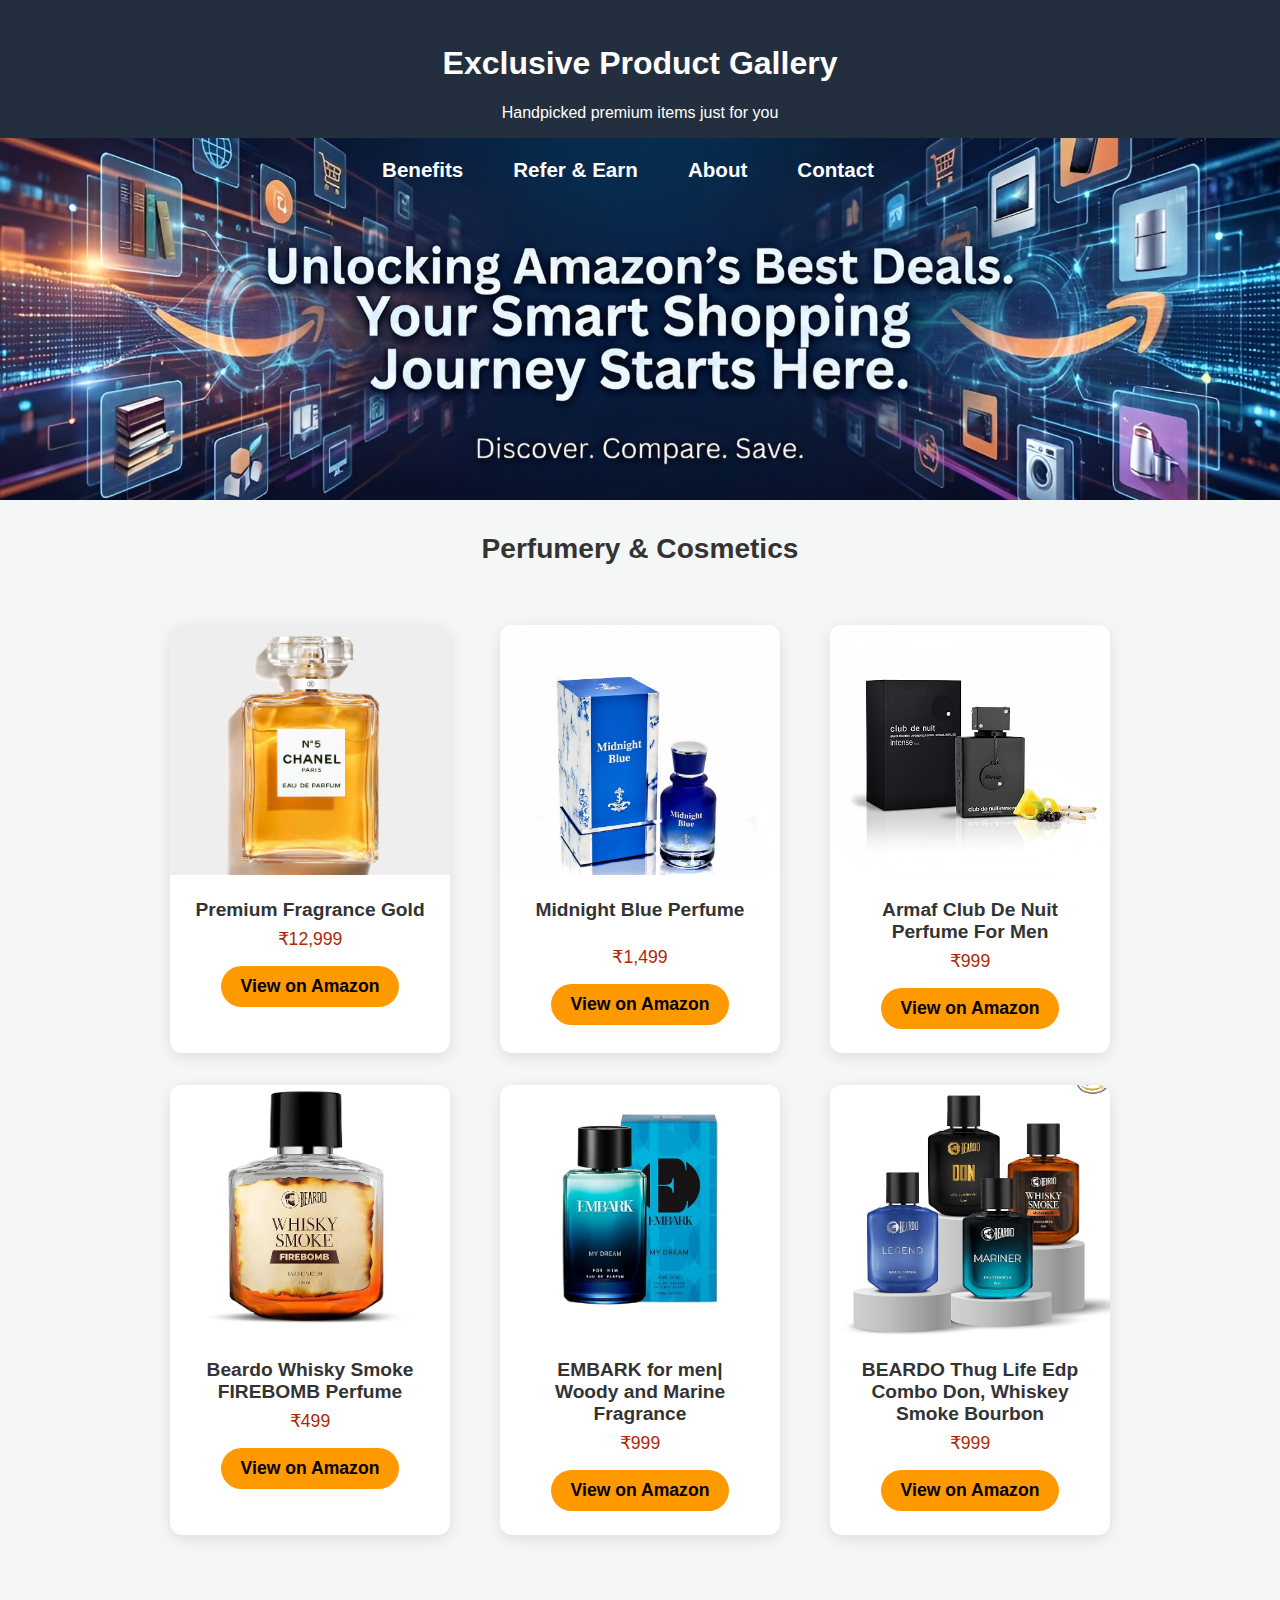
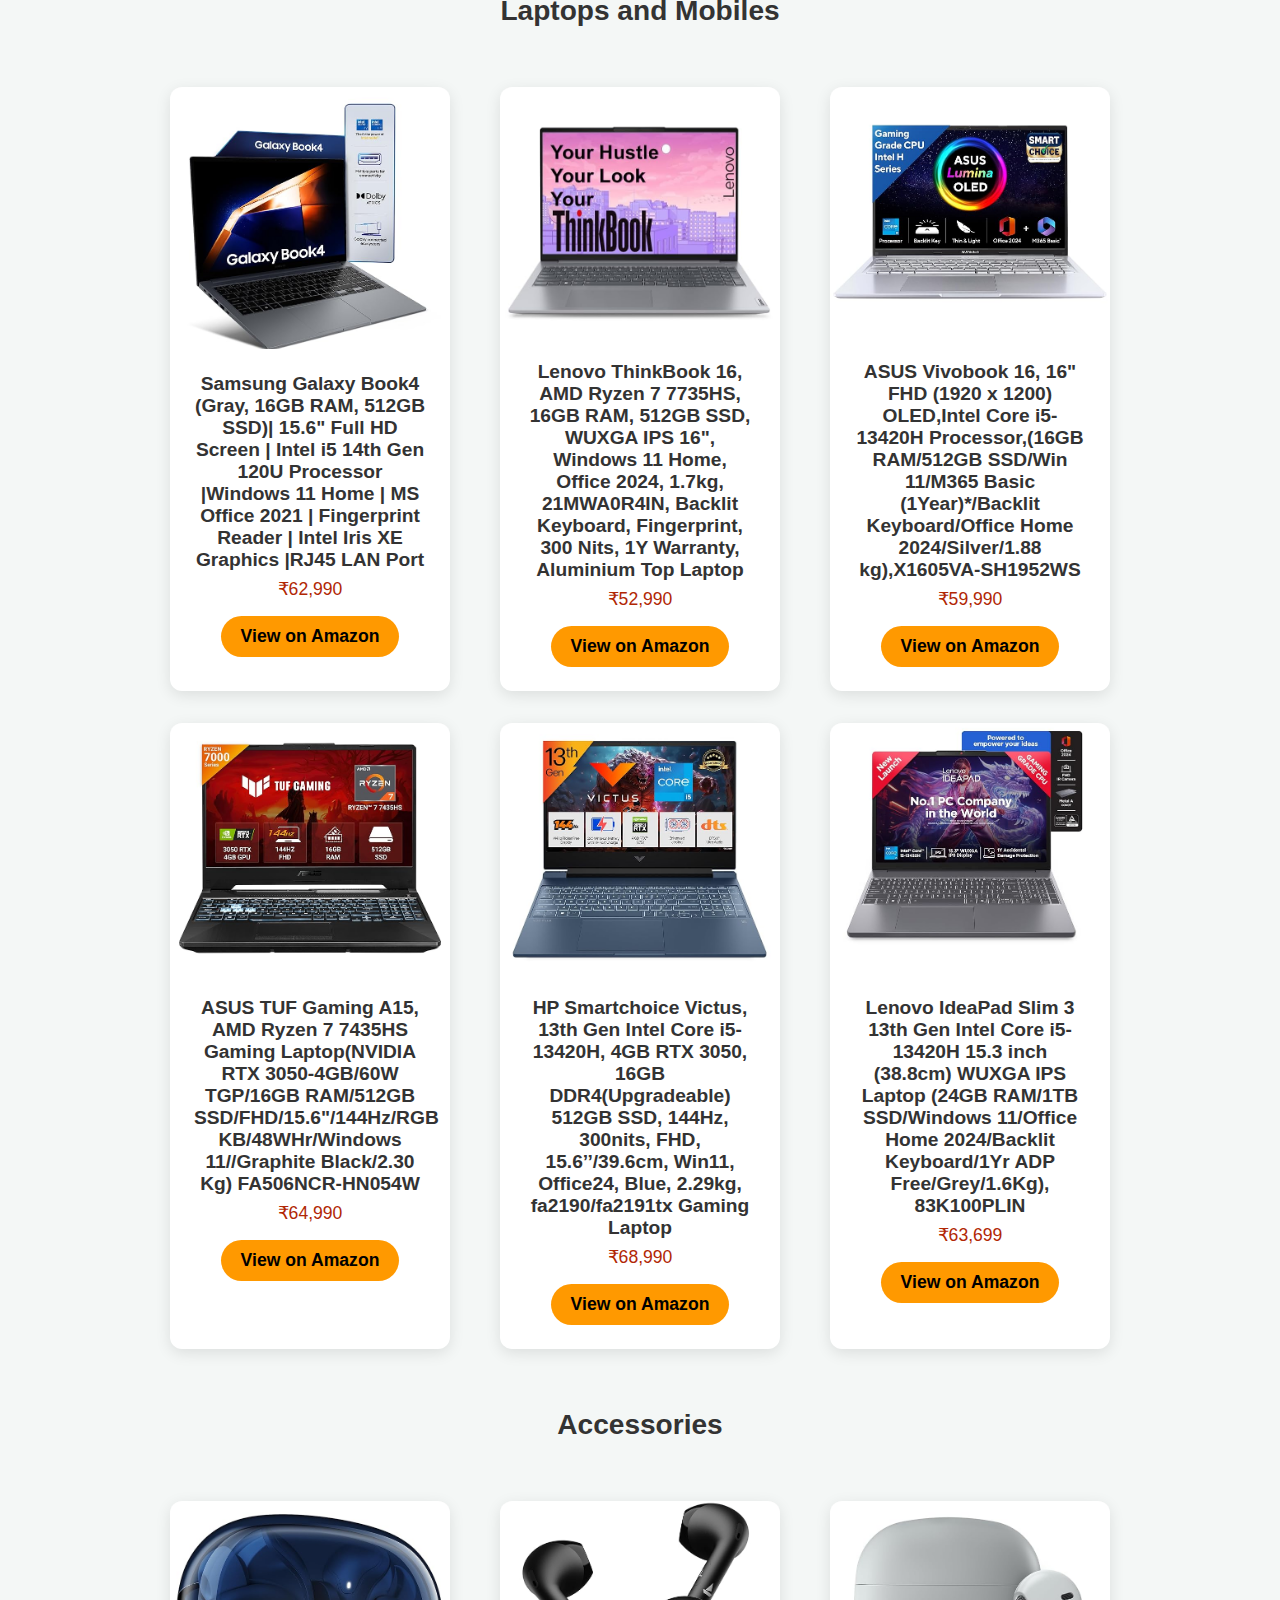
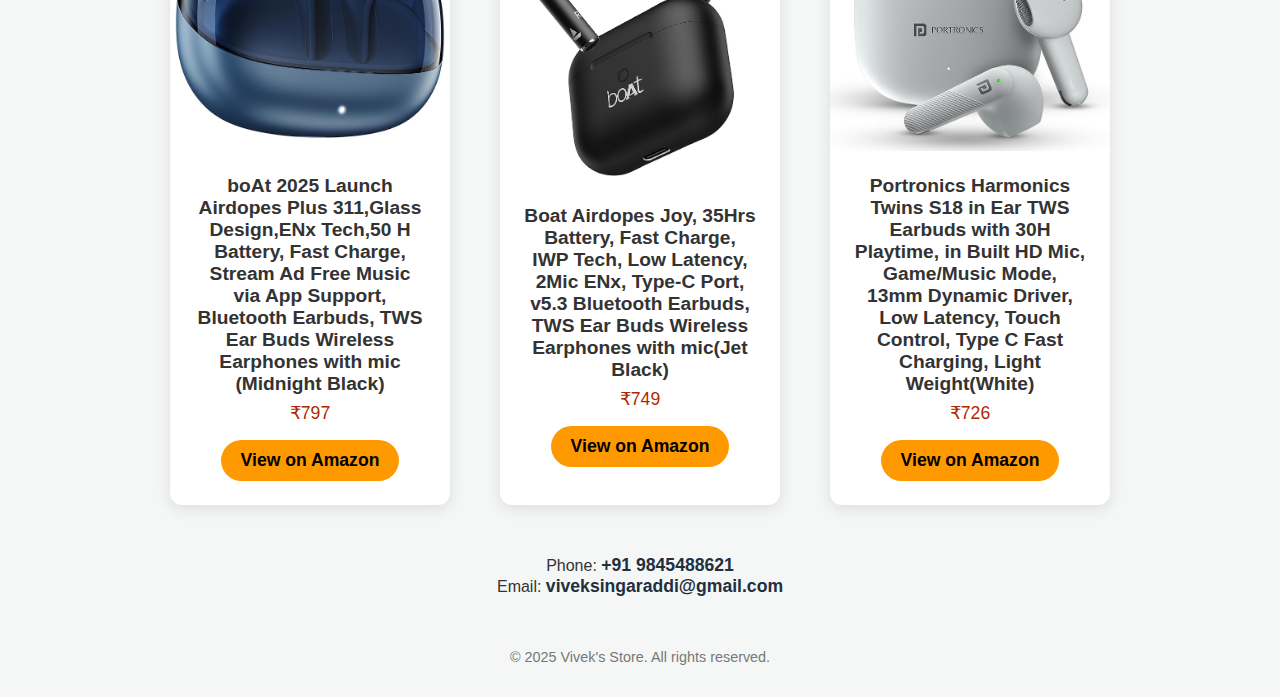
<file: index.html>
<!DOCTYPE html>
<html lang="en">
  <head>
    <meta charset="UTF-8" />
    <title>Best Products from Amazon - [Vivek's Store]</title>
    <meta
      name="title"
      content="THE EXCLUSIVE PRODUCTS FROM AMAZON-THE MOMENTS YOU DESERVE"
    />
    <link rel="icon" type="image/png" href="assets/metalogo.png">

    </head>
    <meta
      name="description"
      content="Looking for the best PRODUCTS at right costs? We have handpicked the top Amazon products for 2025 to help you find the best value for your money."
    />

    <meta property="og:type" content="website" />
    <meta property="og:url" content="https://mystore-kappa-ten.vercel.app/" />
    <meta property="og:title" content="Best products Review 2025" />
    <meta
      property="og:description"
      content="Check out our expert analysis of the top-rated products on Amazon."
    />
    <meta property="og:image" content="metaimage.png" />

    <meta property="twitter:card" content="summary_large_image" />
    <meta property="twitter:url" content="https://mystore-kappa-ten.vercel.app/" />
    <meta property="twitter:title" content="Best product Review 2025" />
    <meta
      property="twitter:description"
      content="We found the best products on Amazon so you don't have to. Read our full review."
    />
    <meta property="twitter:image" content="metaimage2.png" />

    <link rel="canonical" href="https://mystore-kappa-ten.vercel.app/" />
    <meta name="viewport" content="width=device-width, initial-scale=1.0" />
    <title>Premium Collection | Shop Now</title>
    <link rel="stylesheet" href="style.css" />
  </head>
  <body>
    <header>
      
      <h1>Exclusive Product Gallery</h1>
      <p>Handpicked premium items just for you</p>
      
    </header>
    <div class="navimage">
      <div class="navbar">
        <nav>
          <a href="benefits.html" class="benifits navitem"><h3>Benefits</h3></a>
          <a href="refer&earn.html" class="referal navitem"><h3>Refer & Earn</h3></a>
          <a href="#" class="about navitem"><h3>About </h3></a>
          <a href="#" class="Contact navitem"><h3>Contact</h3></a>
        </nav>
      </div>
    </div>
      

    <div class="productcategory"><h3>Perfumery & Cosmetics</h3></div>

    <div class="container">
      <div class="product-card">
        <img src="assets/prod1.jpg" alt="Product 1" class="product-image" />
        <div class="product-info">
          <div class="product-title">Premium Fragrance Gold</div>
          <div class="product-price">₹12,999</div>
          <a href="https://amzn.to/454P3EX" target="_blank" class="buy-button"
            >View on Amazon</a
          >
        </div>
      </div>

      <div class="product-card">
        <img src="assets/prod2.jpg" alt="Product 2" class="product-image" />
        <div class="product-info">
          <div class="product-title">Midnight Blue Perfume</div>
          <br />
          <div class="product-price">₹1,499</div>
          <a href="https://amzn.to/4skLmF5" target="_blank" class="buy-button"
            >View on Amazon</a
          >
        </div>
      </div>

      <div class="product-card">
        <img src="assets/prod3.jpg" alt="Product 3" class="product-image" />
        <div class="product-info">
          <div class="product-title">Armaf Club De Nuit Perfume For Men</div>
          <div class="product-price">₹999</div>
          <a href="https://amzn.to/4qrlMwh" target="_blank" class="buy-button"
            >View on Amazon</a
          >
        </div>
      </div>
    </div>

    <div class="container">
      <div class="product-card">
        <img src="assets/prod4.jpg" alt="Product 4" class="product-image" />
        <div class="product-info">
          <div class="product-title">Beardo Whisky Smoke FIREBOMB Perfume</div>
          <div class="product-price">₹499</div>
          <a href="https://amzn.to/4qcGFf7" target="_blank" class="buy-button"
            >View on Amazon</a
          >
        </div>
      </div>
      <div class="product-card">
        <img src="assets/prod5.jpg" alt="Product 5" class="product-image" />
        <div class="product-info">
          <div class="product-title">
            EMBARK for men| Woody and Marine Fragrance
          </div>
          <div class="product-price">₹999</div>
          <a href="https://amzn.to/44HOAbq" target="_blank" class="buy-button"
            >View on Amazon</a
          >
        </div>
      </div>
      <div class="product-card">
        <img src="assets/prod6.jpg" alt="Product 6" class="product-image" />
        <div class="product-info">
          <div class="product-title">
            BEARDO Thug Life Edp Combo Don, Whiskey Smoke Bourbon
          </div>
          <div class="product-price">₹999</div>
          <a href="https://amzn.to/4jnJZkL" target="_blank" class="buy-button"
            >View on Amazon</a
          >
        </div>
      </div>
    </div>

    <div class="productcategory"><h3>Laptops and Mobiles</h3></div>
    <div class="container">
      <div class="product-card">
        <img src="assets/prod7.jpg" alt="Product 7" class="product-image7" />
        <div class="product-info">
          <div class="product-title">
            Samsung Galaxy Book4 (Gray, 16GB RAM, 512GB SSD)| 15.6" Full HD
            Screen | Intel i5 14th Gen 120U Processor |Windows 11 Home | MS
            Office 2021 | Fingerprint Reader | Intel Iris XE Graphics |RJ45 LAN
            Port
          </div>
          <div class="product-price">₹62,990</div>
          <a href="https://amzn.to/3YbRp0Q" target="_blank" class="buy-button"
            >View on Amazon</a
          >
        </div>
      </div>
      <div class="product-card">
        <img src="assets/prod8.jpg" alt="Product 8" class="product-image" />
        <div class="product-info">
          <div class="product-title">
            Lenovo ThinkBook 16, AMD Ryzen 7 7735HS, 16GB RAM, 512GB SSD, WUXGA
            IPS 16", Windows 11 Home, Office 2024, 1.7kg, 21MWA0R4IN, Backlit
            Keyboard, Fingerprint, 300 Nits, 1Y Warranty, Aluminium Top Laptop
          </div>
          <div class="product-price">₹52,990</div>
          <a href="https://amzn.to/45qELyN" target="_blank" class="buy-button"
            >View on Amazon</a
          >
        </div>
      </div>
      <div class="product-card">
        <img src="assets/prod9.jpg" alt="Product 9" class="product-image" />
        <div class="product-info">
          <div class="product-title">
            ASUS Vivobook 16, 16" FHD (1920 x 1200) OLED,Intel Core i5-13420H
            Processor,(16GB RAM/512GB SSD/Win 11/M365 Basic (1Year)*/Backlit
            Keyboard/Office Home 2024/Silver/1.88 kg),X1605VA-SH1952WS
          </div>
          <div class="product-price">₹59,990</div>
          <a href="https://amzn.to/4seJaPk" target="_blank" class="buy-button"
            >View on Amazon</a
          >
        </div>
      </div>
    </div>

    <div class="container">
      <div class="product-card">
        <img src="assets/prod10.jpg" alt="Product 10" class="product-image" />
        <div class="product-info">
          <div class="product-title">ASUS TUF Gaming A15, AMD Ryzen 7 7435HS Gaming Laptop(NVIDIA RTX 3050-4GB/60W TGP/16GB RAM/512GB SSD/FHD/15.6"/144Hz/RGB KB/48WHr/Windows 11//Graphite Black/2.30 Kg) FA506NCR-HN054W</div>
          <div class="product-price">₹64,990</div>
          <a href="https://amzn.to/48UV5Kt" target="_blank" class="buy-button"
            >View on Amazon</a
          >
        </div>
      </div>
      <div class="product-card">
        <img src="assets/prod11.jpg" alt="Product 11" class="product-image" />
        <div class="product-info">
          <div class="product-title">HP Smartchoice Victus, 13th Gen Intel Core i5-13420H, 4GB RTX 3050, 16GB DDR4(Upgradeable) 512GB SSD, 144Hz, 300nits, FHD, 15.6’’/39.6cm, Win11, Office24, Blue, 2.29kg, fa2190/fa2191tx Gaming Laptop</div>
          <div class="product-price">₹68,990</div>
          <a href="https://amzn.to/4jhvoY4" target="_blank" class="buy-button"
            >View on Amazon</a
          >
        </div>
      </div>
      <div class="product-card">
        <img src="assets/prod12.jpg" alt="Product 12" class="product-image" />
        <div class="product-info">
          <div class="product-title">Lenovo IdeaPad Slim 3 13th Gen Intel Core i5-13420H 15.3 inch (38.8cm) WUXGA IPS Laptop (24GB RAM/1TB SSD/Windows 11/Office Home 2024/Backlit Keyboard/1Yr ADP Free/Grey/1.6Kg), 83K100PLIN</div>
          <div class="product-price">₹63,699</div>
          <a href="https://amzn.to/4azyfte" target="_blank" class="buy-button"
            >View on Amazon</a
          >
        </div>
      </div>
    </div>

     <div class="productcategory"><h3>Accessories</h3></div>
    <div class="container">
      <div class="product-card">
        <img src="assets/prod13.jpg" alt="Product 13" class="product-image" />
        <div class="product-info">
          <div class="product-title">boAt 2025 Launch Airdopes Plus 311,Glass Design,ENx Tech,50 H Battery, Fast Charge, Stream Ad Free Music via App Support, Bluetooth Earbuds, TWS Ear Buds Wireless Earphones with mic (Midnight Black)</div>
          <div class="product-price">₹797</div>
          <a href="https://amzn.to/4scBCML" target="_blank" class="buy-button"
            >View on Amazon</a
          >
        </div>
      </div>
      <div class="product-card">
        <img src="assets/prod14.jpg" alt="Product 14" class="product-image prod14" />
        <div class="product-info">
          <div class="product-title">Boat Airdopes Joy, 35Hrs Battery, Fast Charge, IWP Tech, Low Latency, 2Mic ENx, Type-C Port, v5.3 Bluetooth Earbuds, TWS Ear Buds Wireless Earphones with mic(Jet Black)</div>
          <div class="product-price">₹749</div>
          <a href="https://amzn.to/4sdeVIx" target="_blank" class="buy-button"
            >View on Amazon</a
          >
        </div>
      </div>
      <div class="product-card">
        <img src="assets/prod15.jpg" alt="Product 15" class="product-image" />
        <div class="product-info">
          <div class="product-title">Portronics Harmonics Twins S18 in Ear TWS Earbuds with 30H Playtime, in Built HD Mic, Game/Music Mode, 13mm Dynamic Driver, Low Latency, Touch Control, Type C Fast Charging, Light Weight(White)</div>
          <div class="product-price">₹726</div>
          <a href="https://amzn.to/4pgeOcD" target="_blank" class="buy-button"
            >View on Amazon</a
          >
        </div>
      </div>
    </div>

    <address>
  <br>
  Phone: <a href="tel:+919845488621" class="address">+91 9845488621</a><br>
  Email: <a href="mailto:viveksingaraddi@gmail.com" class="address">viveksingaraddi@gmail.com</a>
</address>
    <footer>&copy; 2025 Vivek's Store. All rights reserved.</footer>
  </body>
</html>
</file>
<file: style.css>
/* CSS Styles */
:root {
    --primary-color: #232f3e;
    /* Amazon dark blue */
    --accent-color: #ff9900;
    /* Amazon orange */
    --bg-color: #f4f7f6;
    --text-color: #333;
}



body {
    font-family: "Segoe UI", Tahoma, Geneva, Verdana, sans-serif;
    background-color: var(--bg-color);
    margin: 0;
    padding: 0;
    color: var(--text-color);
}

nav {
    display: flex;
    justify-content: center;
    gap: 50px;
    margin-bottom: 10px;
    background-color: transparent;
    margin: -1.5rem 0rem 1rem -1.5rem;
    color: white;
}

a{
    text-decoration: none;
    color: white;
    font-weight: bold;
    font-size: 1.1rem;
}

.navimage {
    width: 100%;
    height: 362px;
    margin-top: -10px;
    background-image: url('navbackground.jpg');
    background-size: cover;
    background-repeat: no-repeat;
    background-position: center;
   
    margin-bottom: 5px;
}

.navitem:hover {
    color: rgb(120, 207, 244);
    transform: scale(1.1);
}

/* Header */
header {
    background-color: var(--primary-color);
    color: white;
    padding: 1.5rem;
    text-align: center;
    box-shadow: 0 2px 5px rgba(0, 0, 0, 0.1);
}

.productcategory {
    display: flex;
    justify-content: center;
    font-size: 1.5rem;
    font-weight: bold;
    
}

/* Product Grid */
.container {
    max-width: 1200px;
    margin: 2rem auto;
    padding: 0 20px;
    display: flex;
    flex-wrap: wrap;
    justify-content: center;
    gap: 50px;
}

/* Product Card */
.product-card {
    background: white;
    border-radius: 12px;
    width: 280px;
    overflow: hidden;
    box-shadow: 0 4px 15px rgba(0, 0, 0, 0.1);
    transition: transform 0.3s ease;
    display: flex;
    flex-direction: column;
}

.product-card:hover {
    transform: translateY(-10px);
}

.product-image {
    width: 100%;
    height: 250px;
    object-fit: cover;
    background-color: #eee;
}

.product-image7 {
    width: 100%;
    height: 262px;
    object-fit: cover;
    background-color: #eee;
}
.product-info {
    padding: 1.5rem;
    text-align: center;
}

.product-title {
    font-size: 1.2rem;
    font-weight: bold;
    margin-bottom: 0.5rem;
}

.product-price {
    color: #b12704;
    font-size: 1.1rem;
    margin-bottom: 1rem;
}

/* Amazon Button */
.buy-button {
    display: inline-block;
    background-color: var(--accent-color);
    color: black;
    text-decoration: none;
    padding: 10px 20px;
    border-radius: 25px;
    font-weight: bold;
    transition: background 0.2s;
}

.buy-button:hover {
    background-color: #e68a00;
}

.prod14 {
    
    height: auto;
}

.contactnumber {
    display: flex;
    width: fit-content;
    background-color: rgb(109, 109, 216);
    margin-left: 45%;
    border: 2px solid black;
    justify-content: center;
    font-size: 1.2rem;
    margin-top: 1rem;
    margin-bottom: 1rem;
}




address {
    text-decoration: none;
    text-align: center;
    font-style: normal;
    margin-top: 20px;
    margin-bottom: 20px;
    font-size: 1rem;
    
}
.address {
    color: var(--primary-color);
    text-decoration: none;
}
.address:hover {
    text-decoration: underline;
    background-color: rgb(120, 207, 244);
}

footer {
    text-align: center;
    padding: 2rem;
    color: #777;
    font-size: 0.9rem;
}


/*refer & earn page styles*/
.refer-image {
    width: 100%;    
    height: 400px;
    margin-top: -10px;
    background-image: url('referbackground.jpg');
    background-size: cover;
    background-repeat: no-repeat;
    background-position: center;
    margin-bottom: 5px;
}

.refer-content {
    max-width: 800px;
    margin: 2rem auto;
    padding: 0 20px;
    text-align: center;
}

.refer-content h2 {
    font-size: 2rem;
    margin-bottom: 1rem;
}       

.refer-content p {
    font-size: 1.2rem;
    margin-bottom: 1.5rem;
}

.refer-button {
    display: inline-block;
    background-color: var(--accent-color);
    color: black;
    text-decoration: none;
    padding: 10px 20px;
    border-radius: 25px;
    font-weight: bold;
    transition: background 0.2s;
}

.refer-button:hover {
    background-color: #e68a00;
}

/* Responsive Design */
@media (max-width: 768px) {
    .container {
        flex-direction: column;
        align-items: center;
    }
}   

@media (max-width: 480px) {
    nav {
        flex-direction: column;
        gap: 20px;
    }

    .product-card {
        width: 100%;
    }
}
/* End of CSS Styles */
</file>
